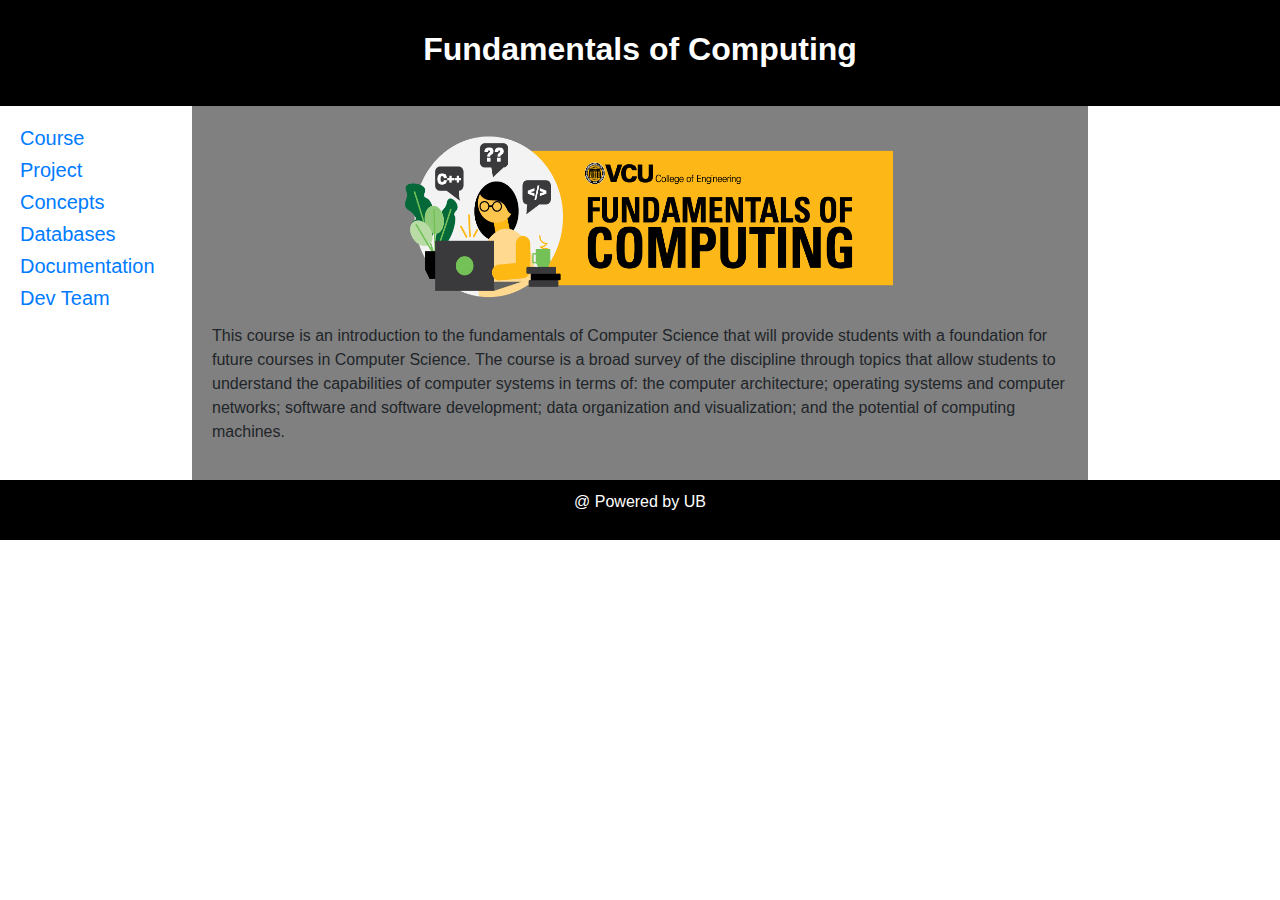
<file: index.html>
<!DOCTYPE html>
<html>
<head>
<title>FoC</title>
<link rel="stylesheet" type="text/css" href="style.css">
<link rel="stylesheet" href="https://maxcdn.bootstrapcdn.com/bootstrap/4.0.0/css/bootstrap.min.css" integrity="sha384-Gn5384xqQ1aoWXA+058RXPxPg6fy4IWvTNh0E263XmFcJlSAwiGgFAW/dAiS6JXm" crossorigin="anonymous">
<meta charset="utf-8">
<meta name="viewport" content="width=device-width, initial-scale=1">

</head>
<body>

<header>
  <h2><b>Fundamentals of Computing</b></h2>
</header>

<section>
  <nav>
    <ul>
      <li><h5><a href="index.html">Course</a></h5></li>
      <li><h5><a href="project.html">Project</a></h5></li>
	  <li><h5><a href="concepts.html">Concepts</a></h5></li>
	  <li><h5><a href="database.html">Databases</a></h5></li>
	  <li><h5><a href="documentation.html">Documentation</a></h5></li>
 <li><h5><a href="Dev Team.html">Dev Team</a></h5></li>
    </ul>
  </nav>
  
  <article>
   <center><img src="Fund.png" alt="FoC"  width="505" height="182"></center>
   <p></p>

    <p>This course is an introduction to the fundamentals of Computer Science
that will provide students with a foundation for future courses in Computer
Science. The course is a broad survey of the discipline through topics that
allow students to understand the capabilities of computer systems in terms
of: the computer architecture; operating systems and computer networks;
software and software development; data organization and visualization;
and the potential of computing machines.</p>
    </article>
</section>

<footer>
  <p>@ Powered by UB</p>
</footer>

</body>
</html>
</file>
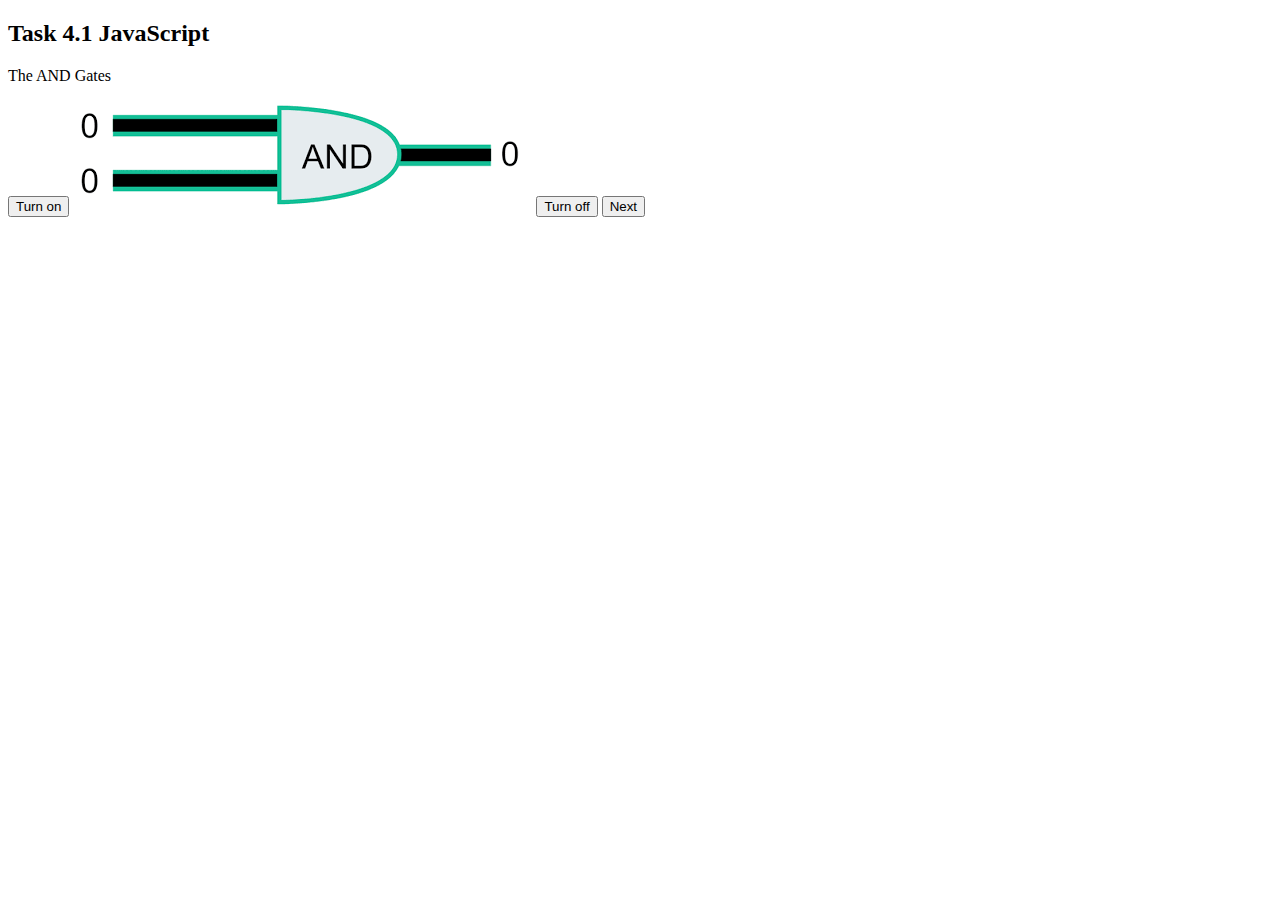
<file: and2off.html>
<!DOCTYPE html>
<html>
<body>
<h2>Task 4.1 JavaScript</h2>
<p>The AND Gates</p>

      
              <button onclick="document.getElementById('and').src='andon.png'">Turn on</button>

              <img src="andoff.png" id="and">

               <button onclick="document.getElementById('and').src='andoff.png'">Turn off</button>
			   <button onclick="document.getElementById('and').src='ands.png'">Next</button>
			 
           
      </body>

</html>
</file>
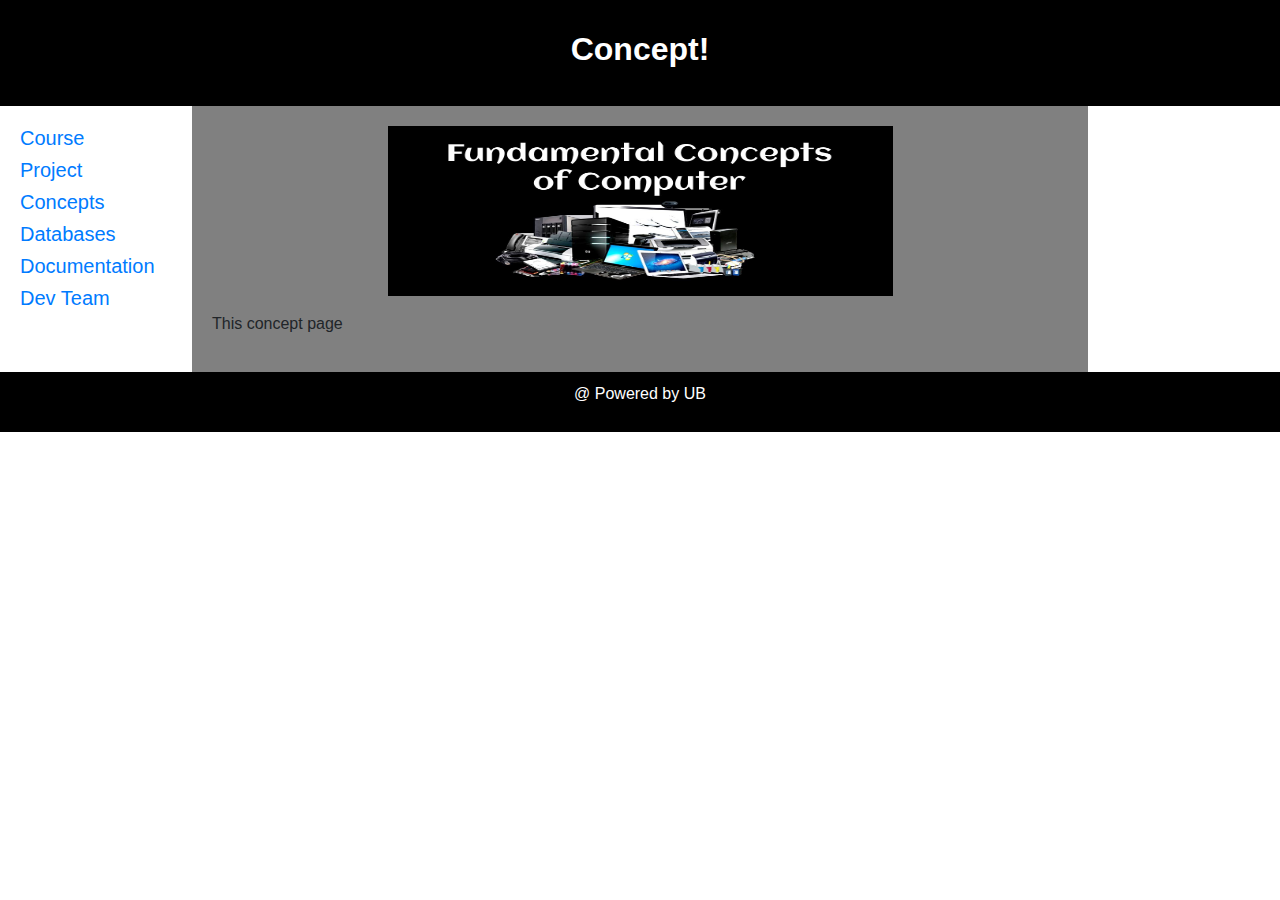
<file: concepts.html>
<!DOCTYPE html>
<html>
<head>
<title>concepts</title>
<link rel="stylesheet" type="text/css" href="style.css">
<link rel="stylesheet" href="https://maxcdn.bootstrapcdn.com/bootstrap/4.0.0/css/bootstrap.min.css" integrity="sha384-Gn5384xqQ1aoWXA+058RXPxPg6fy4IWvTNh0E263XmFcJlSAwiGgFAW/dAiS6JXm" crossorigin="anonymous">
<meta charset="utf-8">
<meta name="viewport" content="width=device-width, initial-scale=1">

</head>
<body>

<header>
  <h2><b>Concept!</b></h2>
</header>

<section>
  <nav>
    <ul>
      <li><h5><a href="index.html">Course</a></h5></li>
      <li><h5><a href="project.html">Project</a></h5></li>
	  <li><h5><a href="concepts.html">Concepts</a></h5></li>
	  <li><h5><a href="database.html">Databases</a></h5></li>
	  <li><h5><a href="documentation.html">Documentation</a></h5></li>
      <li><h5><a href="Dev Team.html">Dev Team</a></h5></li>
    </ul>
  </nav>
  
  <article>
   <center><img src="on.jpg" alt="FoC"  width="505" height="170"></center>
   <p></p>

    <p>This concept page </p>
    </article>
</section>

<footer>
  <p>@ Powered by UB</p>
</footer>

</body>
</html>
</file>
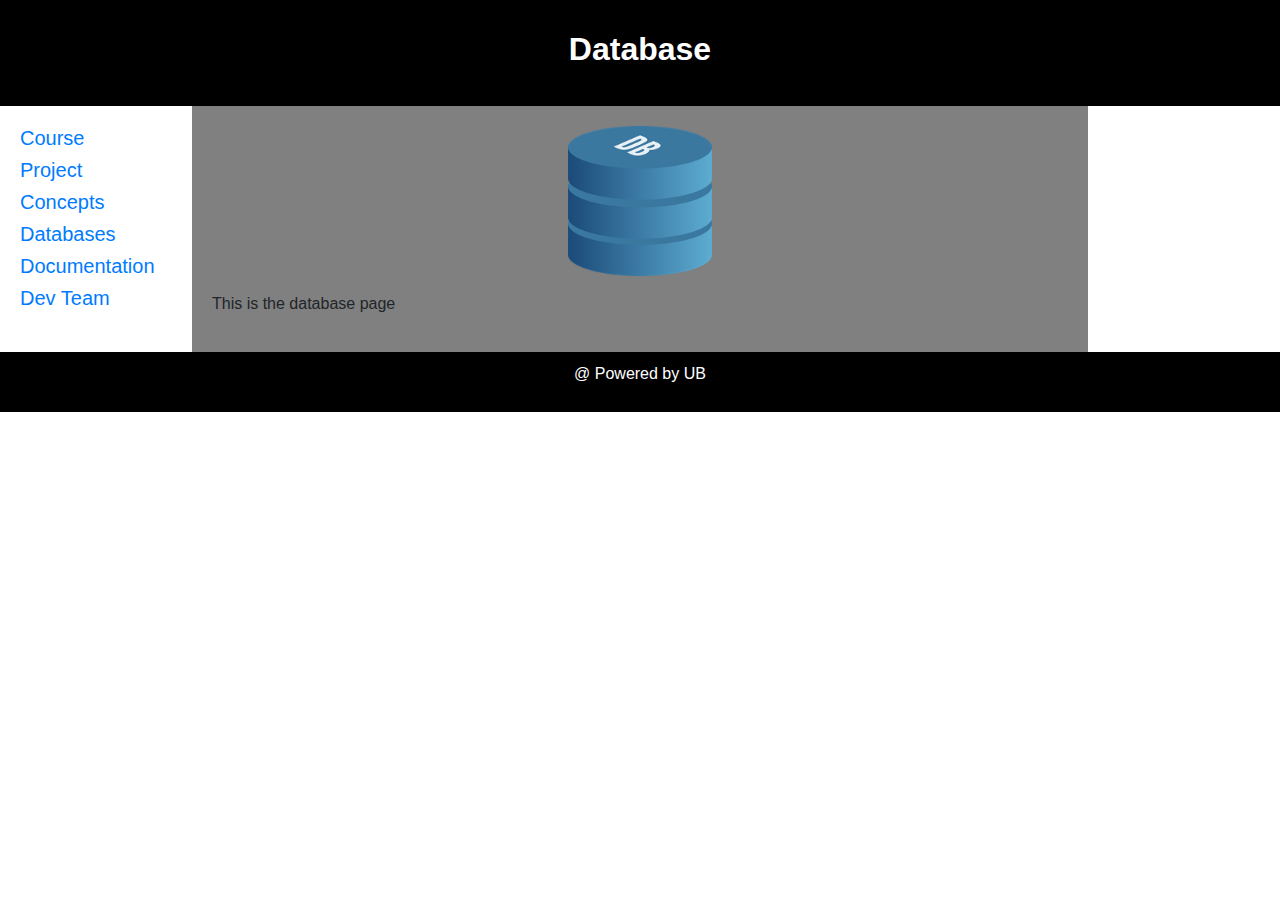
<file: database.html>
<!DOCTYPE html>
<html>
<head>
<title>FoC</title>
<link rel="stylesheet" type="text/css" href="style.css">
<link rel="stylesheet" href="https://maxcdn.bootstrapcdn.com/bootstrap/4.0.0/css/bootstrap.min.css" integrity="sha384-Gn5384xqQ1aoWXA+058RXPxPg6fy4IWvTNh0E263XmFcJlSAwiGgFAW/dAiS6JXm" crossorigin="anonymous">
<meta charset="utf-8">
<meta name="viewport" content="width=device-width, initial-scale=1">

</head>
<body>

<header>
  <h2><b>Database</b></h2>
</header>

<section>
  <nav>
    <ul>
      <li><h5><a href="index.html">Course</a></h5></li>
      <li><h5><a href="project.html">Project</a></h5></li>
	  <li><h5><a href="concepts.html">Concepts</a></h5></li>
	  <li><h5><a href="database.html">Databases</a></h5></li>
	  <li><h5><a href="documentation.html">Documentation</a></h5></li>
      <li><h5><a href="Dev Team.html">Dev Team</a></h5></li>
    </ul>
  </nav>
  
  <article>
   <center><img src="data.png" alt="FoC"  width="200" height="150"></center>
   <p></p>

    <p>This is the database page </p>
    </article>
</section>

<footer>
  <p>@ Powered by UB</p>
</footer>

</body>
</html>
</file>
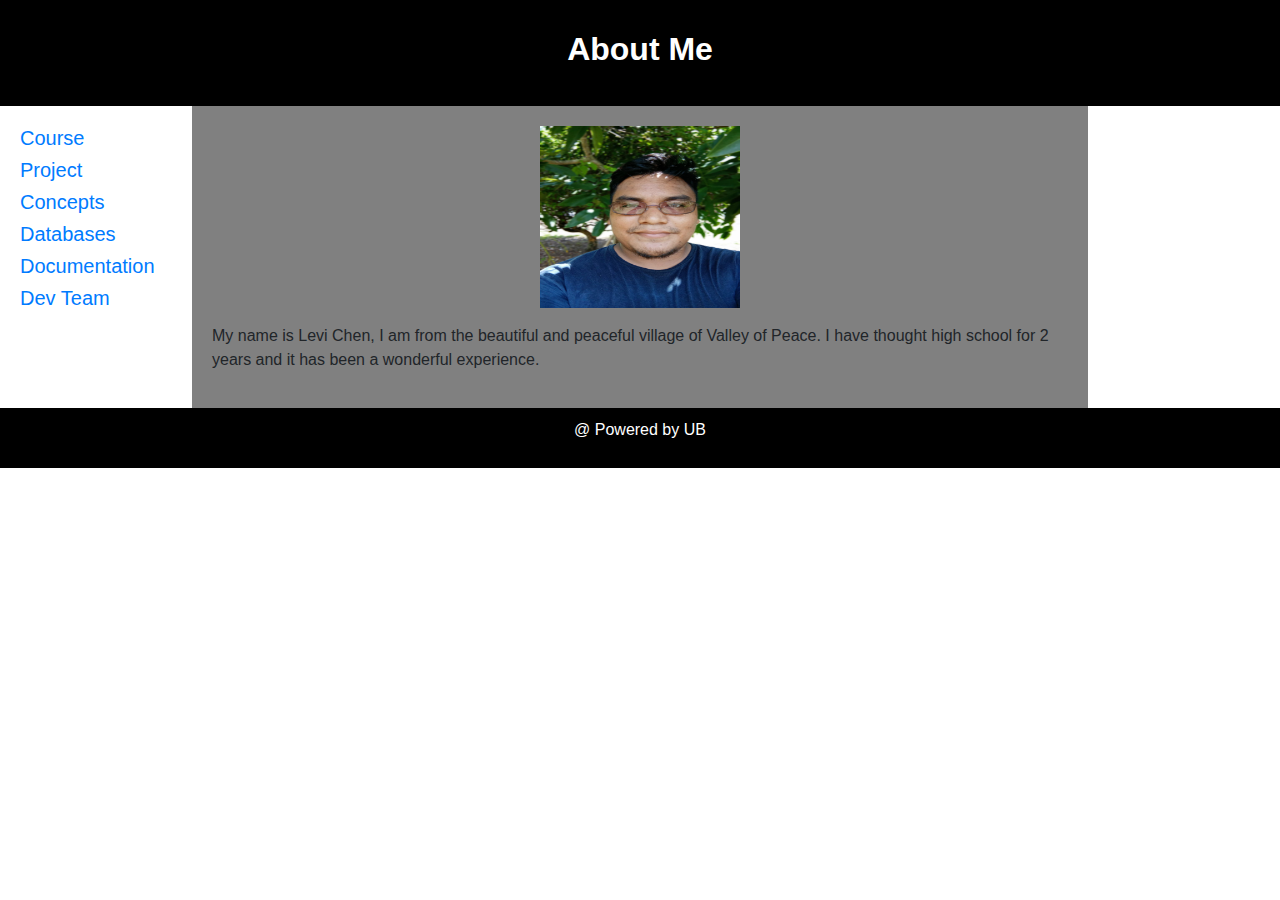
<file: Dev Team.html>
<!DOCTYPE html>
<html>
<head>
<title>Dev Team</title>
<link rel="stylesheet" type="text/css" href="style.css">
<link rel="stylesheet" href="https://maxcdn.bootstrapcdn.com/bootstrap/4.0.0/css/bootstrap.min.css" integrity="sha384-Gn5384xqQ1aoWXA+058RXPxPg6fy4IWvTNh0E263XmFcJlSAwiGgFAW/dAiS6JXm" crossorigin="anonymous">
<meta charset="utf-8">
<meta name="viewport" content="width=device-width, initial-scale=1">

</head>
<body>

<header>
  <h2><b>About Me</b></h2>
</header>

<section>
  <nav>
    <ul>
      <li><h5><a href="index.html">Course</a></h5></li>
      <li><h5><a href="project.html">Project</a></h5></li>
	  <li><h5><a href="concepts.html">Concepts</a></h5></li>
	  <li><h5><a href="database.html">Databases</a></h5></li>
	  <li><h5><a href="documentation.html">Documentation</a></h5></li>
      <li><h5><a href="Dev Team.html">Dev Team</a></h5></li>
    </ul>
  </nav>
  
  <article>
   <center><img src="lee.jpeg" alt="FoC"  width="200" height="182"></center>
   <p></p>

    <p>My name is Levi Chen, I am from the beautiful and peaceful village of Valley of Peace. 
     I have thought high school for 2 years and it has been a wonderful experience.</p>
    </article>
</section>

<footer>
  <p>@ Powered by UB</p>
</footer>

</body>
</html>
</file>
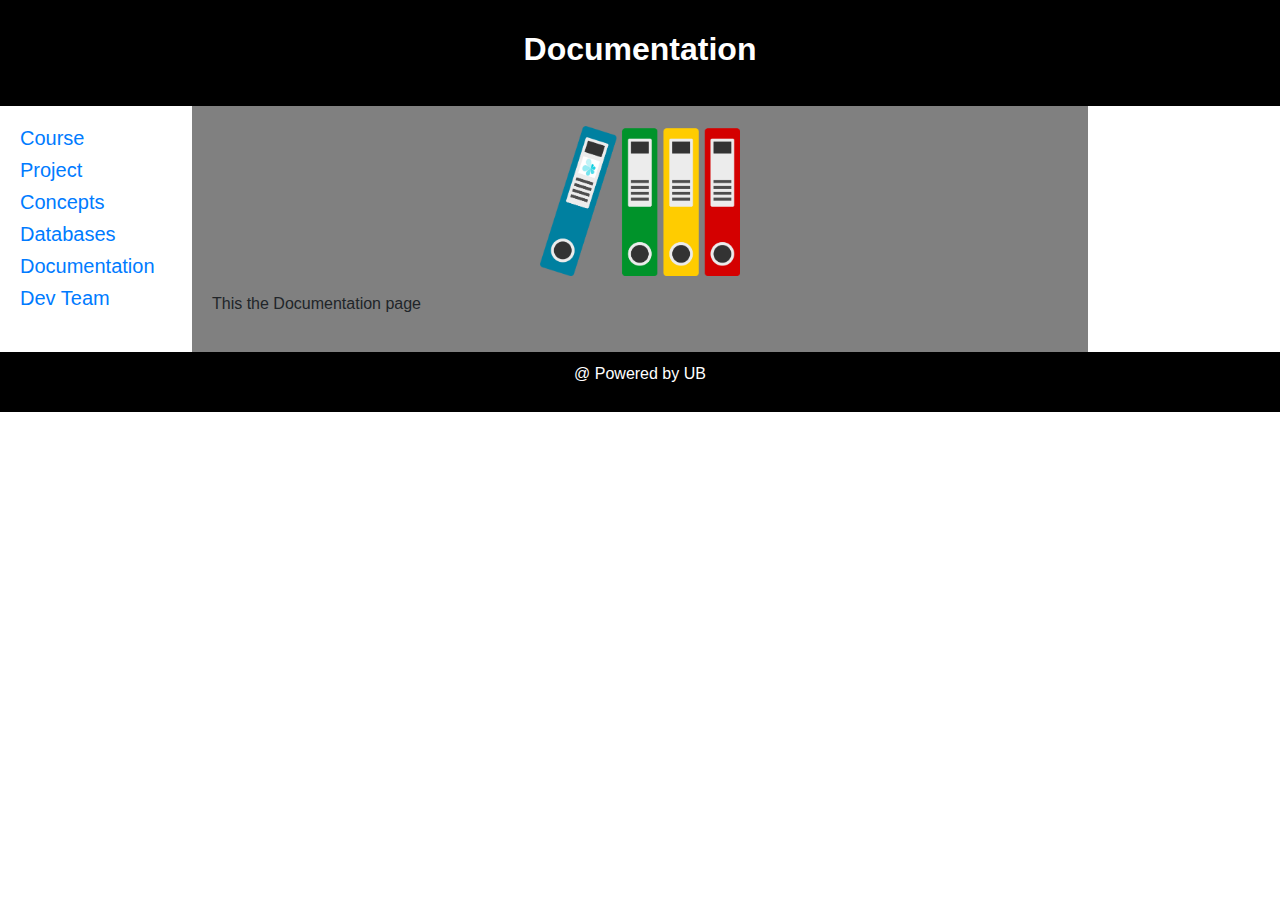
<file: documentation.html>
<!DOCTYPE html>
<html>
<head>
<title>documentation</title>
<link rel="stylesheet" type="text/css" href="style.css">
<link rel="stylesheet" href="https://maxcdn.bootstrapcdn.com/bootstrap/4.0.0/css/bootstrap.min.css" integrity="sha384-Gn5384xqQ1aoWXA+058RXPxPg6fy4IWvTNh0E263XmFcJlSAwiGgFAW/dAiS6JXm" crossorigin="anonymous">
<meta charset="utf-8">
<meta name="viewport" content="width=device-width, initial-scale=1">

</head>
<body>

<header>
  <h2><b>Documentation</b></h2>
</header>

<section>
  <nav>
    <ul>
      <li><h5><a href="index.html">Course</a></h5></li>
      <li><h5><a href="project.html">Project</a></h5></li>
	  <li><h5><a href="concepts.html">Concepts</a></h5></li>
	  <li><h5><a href="database.html">Databases</a></h5></li>
	  <li><h5><a href="documentation.html">Documentation</a></h5></li>
      <li><h5><a href="Dev Team.html">Dev Team</a></h5></li>
    </ul>
  </nav>
  
  <article>
   <center><img src="doc.jpg" alt="FoC"  width="200" height="150"></center>
   <p></p>

    <p>This the Documentation page </p>
    </article>
</section>

<footer>
  <p>@ Powered by UB</p>
</footer>

</body>
</html>
</file>
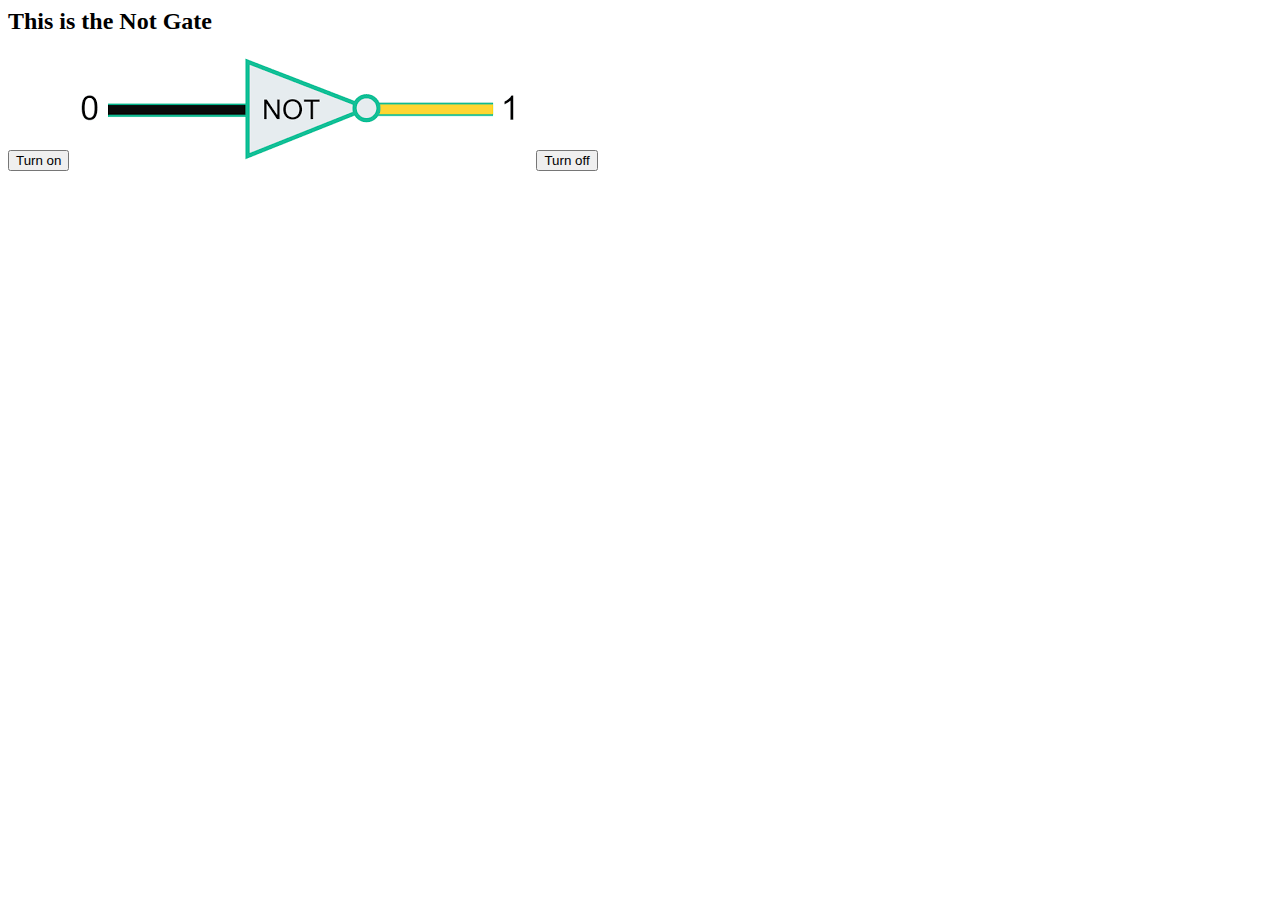
<file: NotGate.html>
<!DOCTYPE hmtl>
<html>
   <head> 
       <title>Not Gate</title> 
   </head> 
<body> 

<h2>This is the Not Gate</h2>

              <button onclick="document.getElementById('not').src='noton.png'">Turn on</button>

              <img src="notoff.png" id="not">

              <button onclick="document.getElementById('not').src='notoff.png'">Turn off</button>
</body> 
</html>
</file>
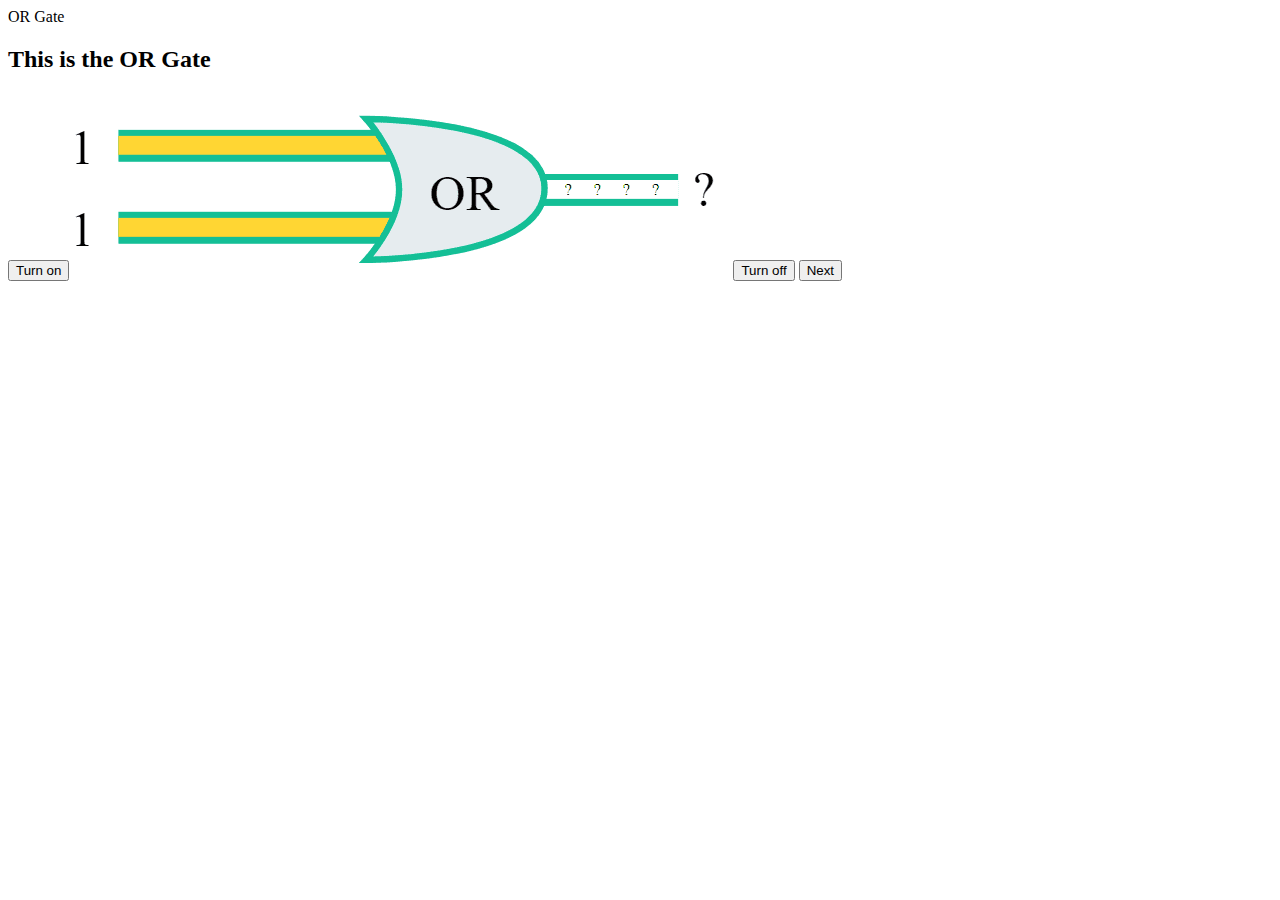
<file: ORGate.html>
<!DOCTTYPE html> 
<html>
    <head>
       <ttile>OR Gate</title>  
     </head> 
<body> 
 <h2>This is the OR Gate</h2>

              <button onclick="document.getElementById('or').src='onor.png'">Turn on</button>

              <img src="offor.png" id="or">

               <button onclick="document.getElementById('or').src='offor.png'">Turn off</button>
			   <button onclick="document.getElementById('or').src='ors.png'">Next</button> 
</body>
</html>
</file>
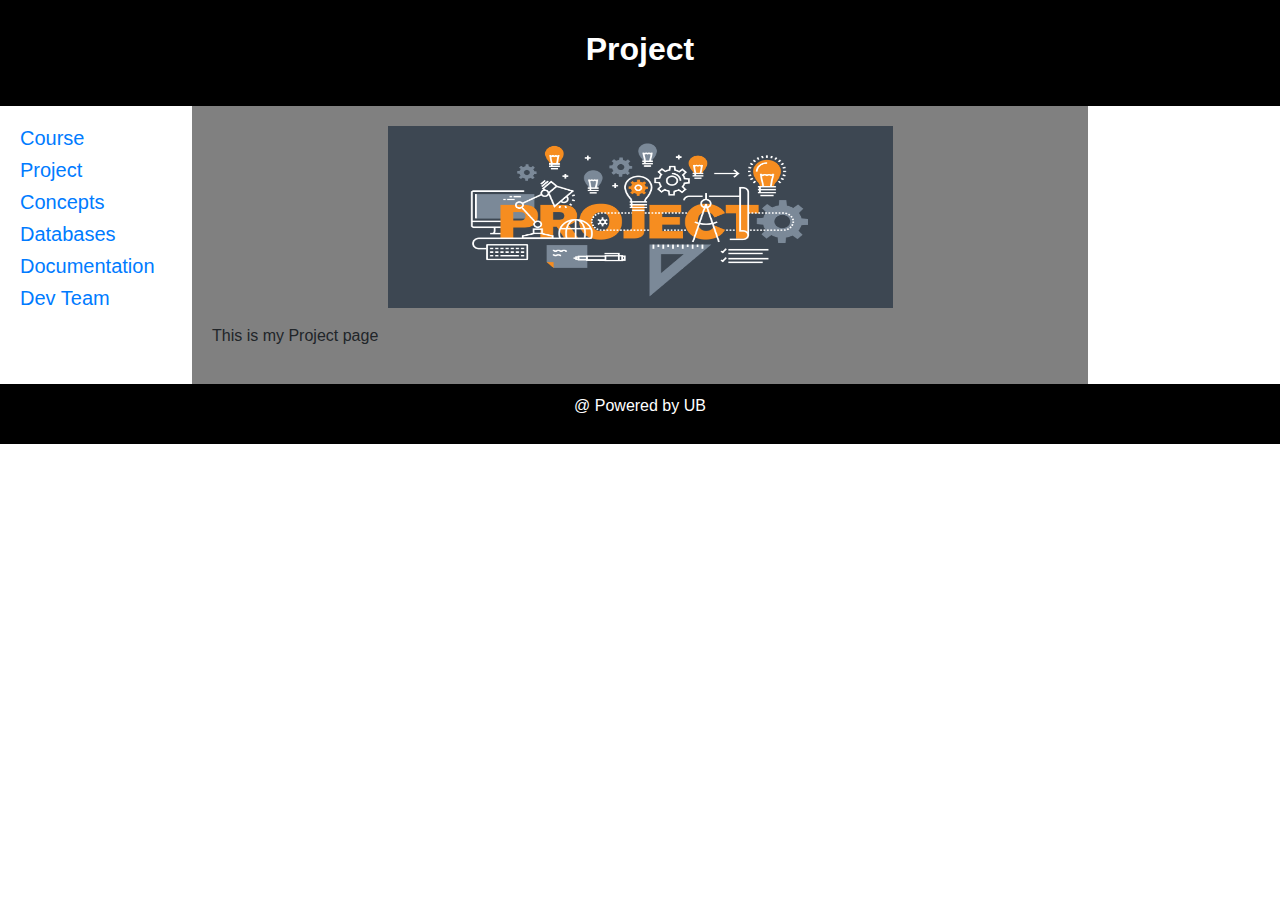
<file: project.html>
<!DOCTYPE html>
<html>
<head>
<title>Project</title>
<link rel="stylesheet" type="text/css" href="style.css">
<link rel="stylesheet" href="https://maxcdn.bootstrapcdn.com/bootstrap/4.0.0/css/bootstrap.min.css" integrity="sha384-Gn5384xqQ1aoWXA+058RXPxPg6fy4IWvTNh0E263XmFcJlSAwiGgFAW/dAiS6JXm" crossorigin="anonymous">
<meta charset="utf-8">
<meta name="viewport" content="width=device-width, initial-scale=1">

</head>
<body>

<header>
  <h2><b>Project</b></h2>
</header>

<section>
  <nav>
    <ul>
      <li><h5><a href="index.html">Course</a></h5></li>
      <li><h5><a href="project.html">Project</a></h5></li>
	  <li><h5><a href="concepts.html">Concepts</a></h5></li>
	  <li><h5><a href="database.html">Databases</a></h5></li>
	  <li><h5><a href="documentation.html">Documentation</a></h5></li>
      <li><h5><a href="Dev Team.html">Dev Team</a></h5></li>
    </ul>
  </nav>
  
  <article>
   <center><img src="pro.png" alt="FoC"  width="505" height="182"></center>
   <p></p>

    <p>This is my Project page </p>
    </article>
</section>

<footer>
  <p>@ Powered by UB</p>
</footer>

</body>
</html>
</file>
<file: style.css>
* {
  box-sizing: border-box;
}

body {
  background-color: gray;
}

/* Style the header */
header {
  background-color: black;
  padding: 30px;
  text-align: center;
  font-size: 35px;
  color: white;
}

/* Create two columns/boxes that floats next to each other */
nav {
  float: left;
  width: 15%;
  /*height: 300px;  only for demonstration, should be removed */
  background:white;
  padding: 20px;
}

/* Style the list inside the menu */
nav ul {
  list-style-type: none;
  padding: 0;
}

article {
  float: left;
  padding: 20px;
  width: 70%;
  background-color: Gray;
  
  /* height:300px; */
}

/* Clear floats after the columns */
section:after {
  content: "";
  display: table;
  clear: both;
}

/* Style the footer */
footer {
  background-color: black;
  padding: 10px;
  text-align: center;
  color: white;
}

/* Responsive layout - makes the two columns/boxes stack on top of each other instead of next to each other, on small screens */
@media (max-width: 600px) {
  nav, article {
    width: 100%;
    height: auto;
  }
}
* {
  box-sizing: border-box;
}

/* Create two equal columns that floats next to each other */
.column {
  float: left;
  width: 50%;
  padding: 10px;
  height: 300px; /* Should be removed. Only for demonstration */
}

/* Clear floats after the columns */
.row:after {
  content: "";
  display: table;
  clear: both;
}
</file>
